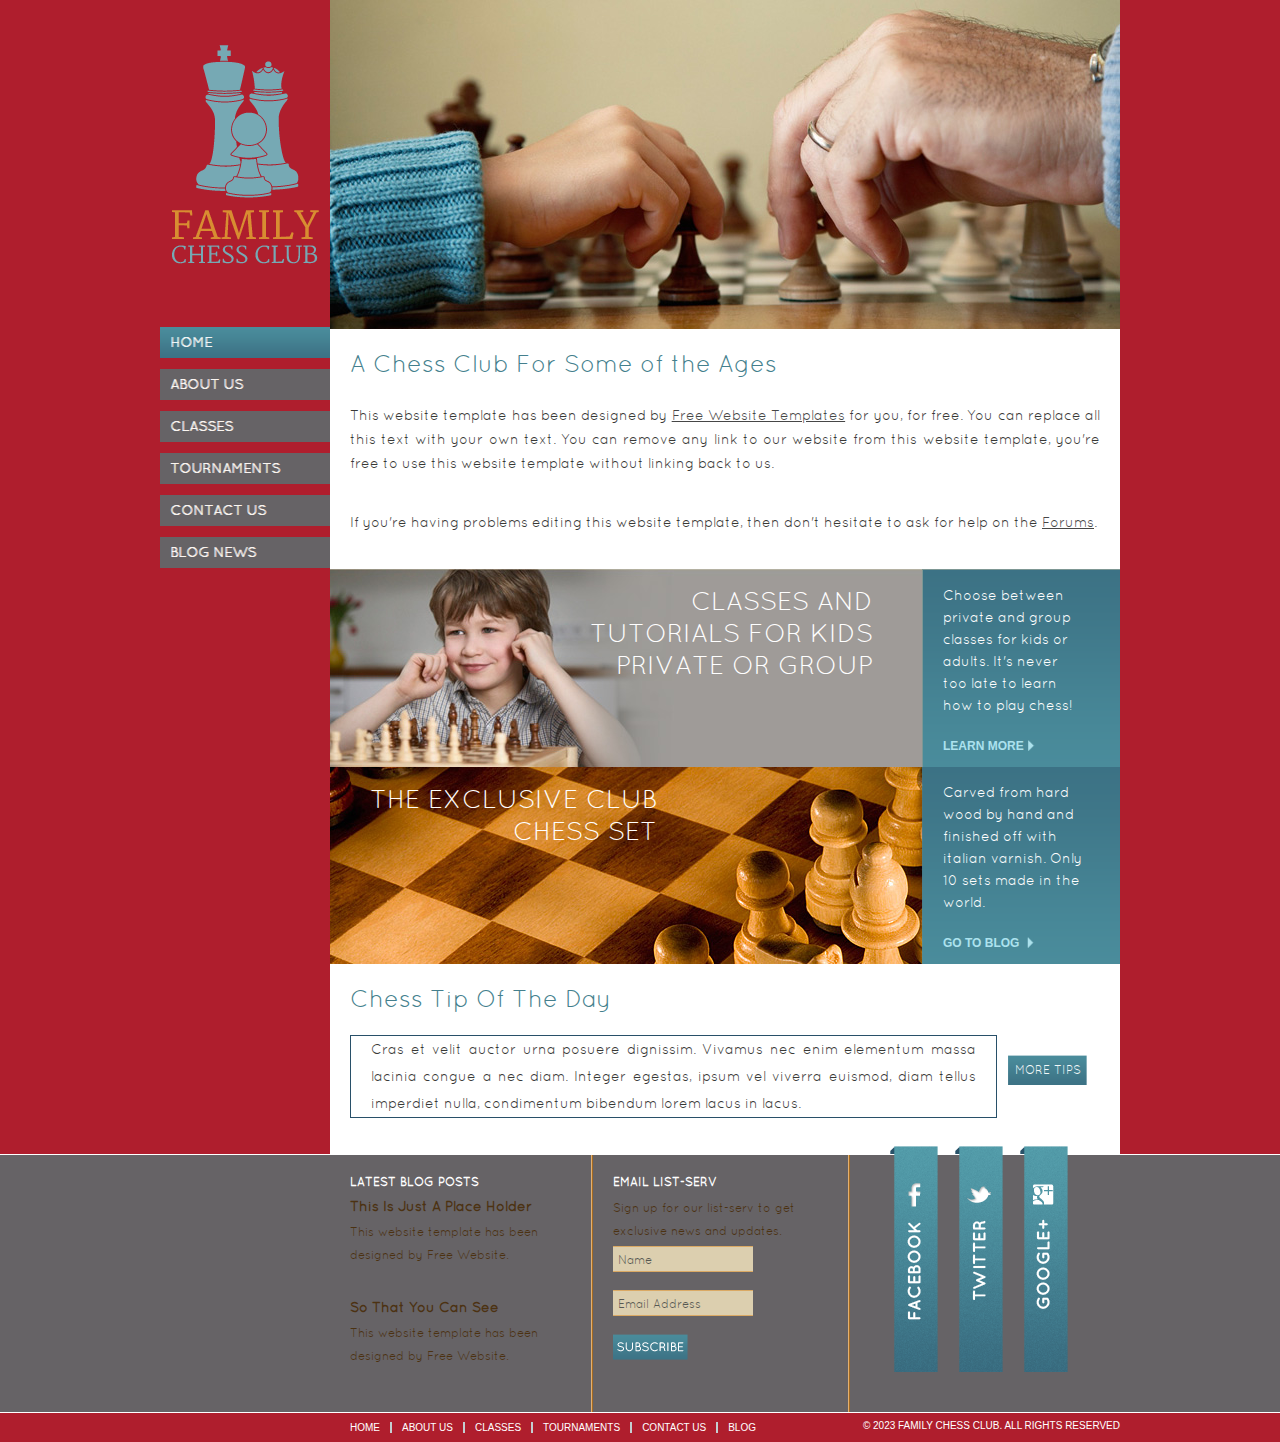
<file: index.html>
<!DOCTYPE html>
<!-- Website template by freewebsitetemplates.com -->
<html>
<head>
	<meta charset="UTF-8">
	<title>Family Chess Club Website Template</title>
	<link rel="stylesheet" href="css/style.css" type="text/css">
	<!--[if IE 7]>
		<link rel="stylesheet" href="css/ie7.css" type="text/css">
	<![endif]-->
	<!--[if IE 9]>
		<link rel="stylesheet" href="css/ie9.css" type="text/css">
	<![endif]-->
</head>
<body>
	<div class="page">
		<div class="background">
			<div class="sidebar">
				<a href="index.html" id="logo"><img src="images/logo.png" alt="logo"></a>
				<ul class="navigation">
					<li class="selected">
						<a href="index.html">Home</a>
					</li>
					<li>
						<a href="about.html">About Us</a>
					</li>
					<li>
						<a href="classes.html">Classes</a>
					</li>
					<li>
						<a href="tournaments.html">Tournaments</a>
					</li>
					<li>
						<a href="contact.html">Contact Us</a>
					</li>
					<li>
						<a href="blog.html">Blog News</a>
					</li>
				</ul>
			</div>
			<div class="body">
				<div>
					<div class="figure">
						<img src="images/chess.jpg" alt="">
					</div>
					<div>
						<h3>A Chess Club For Some of the Ages</h3>
						<p>
							This website template has been designed by <a href="http://www.freewebsitetemplates.com/">Free Website Templates</a> for you, for free. You can replace all this text with your own text. You can remove any link to our website from this website template, you're free to use this website template without linking back to us.
						</p>
						<p>
							If you're having problems editing this website template, then don't hesitate to ask for help on the <a href="http://www.freewebsitetemplates.com/forums/">Forums</a>.
						</p>
						<div class="first">
							<p>
								Classes And <br> Tutorials For Kids <br> Private Or Group
							</p>
							<div>
								<p>
									Choose between private and group classes for kids or adults. It's never too late to learn how to play chess!
								</p>
								<a href="classes.html">Learn More</a>
							</div>
						</div>
						<div>
							<p>
								The Exclusive Club <br> Chess Set
							</p>
							<div>
								<p>
									Carved from hard wood by hand and finished off with italian varnish. Only 10 sets made in the world.
								</p>
								<a href="blog.html">Go to Blog</a>
							</div>
						</div>
						<div class="section">
							<h3>Chess Tip Of The Day</h3>
							<p>
								Cras et velit auctor urna posuere dignissim. Vivamus nec enim elementum massa lacinia congue a nec diam. Integer egestas, ipsum vel viverra euismod, diam tellus imperdiet nulla, condimentum bibendum lorem lacus in lacus.
							</p>
							<a href="classes.html">More Tips</a>
						</div>
					</div>
				</div>
			</div>
		</div>
		<div class="footer">
			<div>
				<div>
					<div>
						<h3>Latest Blog Posts</h3>
						<ul>
							<li>
								<h4>This Is Just A Place Holder</h4>
								<p>This website template has been designed by Free Website.</p>
							</li>
							<li>
								<h4>So That You Can See</h4>
								<p>This website template has been designed by Free Website.</p>
							</li>
						</ul>
					</div>
					<div>
						<h3>Email list-serv</h3>
						<p>
							Sign up for our list-serv to get exclusive news and updates.
						</p>
						<form action="about.html">
							<input type="text" value="Name" onblur="this.value=!this.value?'Name':this.value;" onfocus="this.select()" onclick="this.value='';">
							<br/><br/>
							<input type="text" value="Email Address" onblur="this.value=!this.value?'Email Address':this.value;" onfocus="this.select()" onclick="this.value='';">
							<br/><br/>
							<input type="submit" value="">
						</form>
					</div>
					<div class="connect">
						<div id="facebook">
							<a href="http://freewebsitetemplates.com/go/facebook/">facebook</a>
						</div>
						<div id="twitter">
							<a href="http://freewebsitetemplates.com/go/twitter/">twitter</a>
						</div>
						<div id="googleplus">
							<a href="http://freewebsitetemplates.com/go/googleplus/">google+</a>
						</div>
					</div>
				</div>
				<ul>
					<li>
						<a href="index.html">Home</a>
					</li>
					<li>
						<a href="about.html">About Us</a>
					</li>
					<li>
						<a href="classes.html">Classes</a>
					</li>
					<li>
						<a href="tournaments.html">Tournaments</a>
					</li>
					<li>
						<a href="contact.html">Contact Us</a>
					</li>
					<li>
						<a href="blog.html">Blog</a>
					</li>
				</ul>
				<p>
					&#169; 2023 Family Chess Club. All Rights Reserved
				</p>
			</div>
		</div>
	</div>
</body>
</html>
</file>
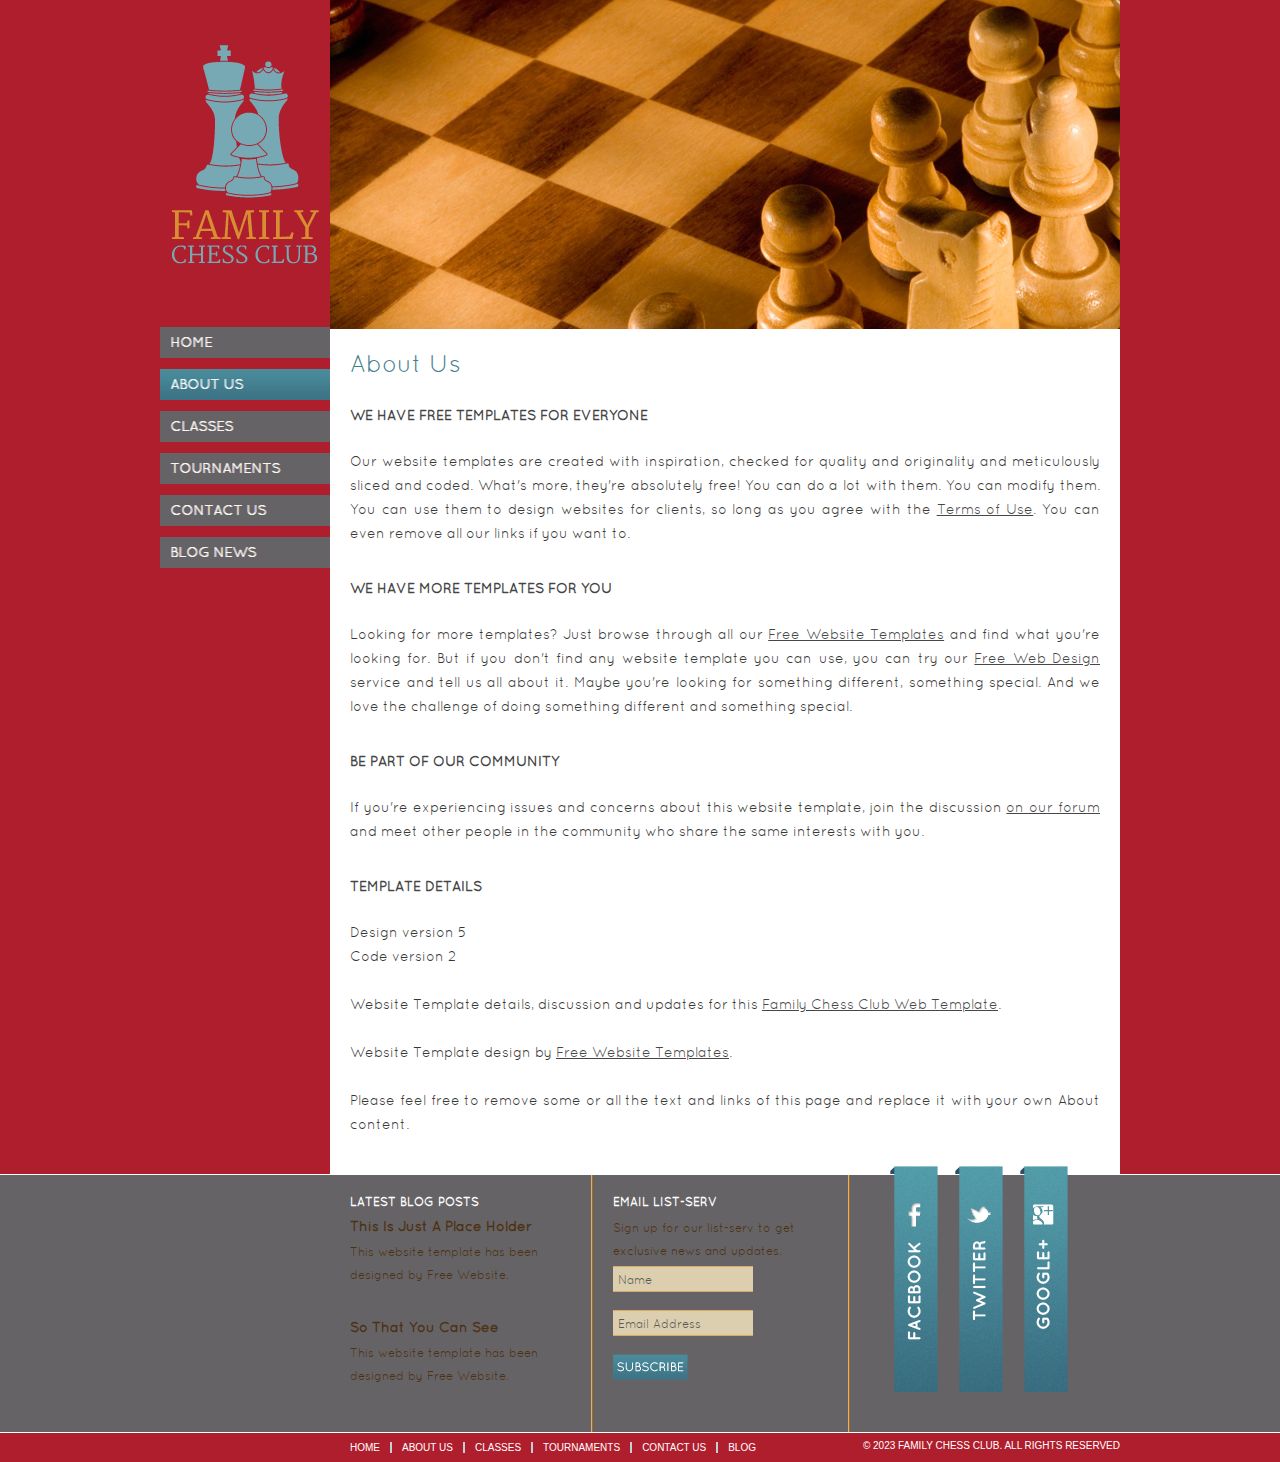
<file: about.html>
<!DOCTYPE html>
<!-- Website template by freewebsitetemplates.com -->
<html>
<head>
	<meta charset="UTF-8">
	<title>About - Family Chess Club Web Template</title>
	<link rel="stylesheet" href="css/style.css" type="text/css">
	<!--[if IE 7]>
		<link rel="stylesheet" href="css/ie7.css" type="text/css">
	<![endif]-->
</head>
<body>
	<div class="page">
		<div class="background">
			<div class="sidebar">
				<a href="index.html" id="logo"><img src="images/logo.png" alt="logo"></a>
				<ul class="navigation">
					<li>
						<a href="index.html">Home</a>
					</li>
					<li class="selected">
						<a href="about.html">About Us</a>
					</li>
					<li>
						<a href="classes.html">Classes</a>
					</li>
					<li>
						<a href="tournaments.html">Tournaments</a>
					</li>
					<li>
						<a href="contact.html">Contact Us</a>
					</li>
					<li>
						<a href="blog.html">Blog News</a>
					</li>
				</ul>
			</div>
			<div class="body">
				<div>
					<div class="figure">
						<img src="images/chessboard2.jpg" alt="">
					</div>
					<div class="about">
						<h3>About Us</h3>
						<h4>We Have Free Templates for Everyone</h4>
						<p>
							Our website templates are created with inspiration, checked for quality and originality and meticulously sliced and coded. What's more, 
							they're absolutely free! You can do a lot with them. You can modify them. You can use them to design websites for clients, so long as you 
							agree with the <a href="http://www.freewebsitetemplates.com/about/terms">Terms of Use</a>. You can even remove all our links if you want to.
						</p>
						<h4>We Have More Templates for You</h4>
						<p>
							Looking for more templates? Just browse through all our <a href="http://www.freewebsitetemplates.com/">Free Website Templates</a> and find what you're looking for. But if you don't find 
							any website template you can use, you can try our <a href="http://www.freewebsitetemplates.com/freewebdesign/">Free Web Design</a> service and tell us all about it. Maybe you're looking for something 
							different, something special. And we love the challenge of doing something different and something special.
						</p>
						<h4>Be Part of Our Community</h4>
						<p>
							If you're experiencing issues and concerns about this website template, join the discussion <a href="http://www.freewebsitetemplates.com/forums/">on our forum</a> and meet other people in the 
							community who share the same interests with you.
						</p>
						<h4>Template details</h4>
						<p>
							Design version 5<br> Code version 2 <br><br> Website Template details, discussion and updates for this <a href="http://www.freewebsitetemplates.com/discuss/familychessclub/">Family Chess Club Web Template</a>.<br><br> Website Template design by <a href="http://www.freewebsitetemplates.com/">Free Website Templates</a>.<br><br> Please feel free to remove some or all the text and links of this page and replace it with your own About content.
						</p>
					</div>
				</div>
			</div>
		</div>
		<div class="footer">
			<div>
				<div>
					<div>
						<h3>Latest Blog Posts</h3>
						<ul>
							<li>
								<h4>This Is Just A Place Holder</h4>
								<p>This website template has been designed by Free Website.</p>
							</li>
							<li>
								<h4>So That You Can See</h4>
								<p>This website template has been designed by Free Website.</p>
							</li>
						</ul>
					</div>
					<div>
						<h3>Email list-serv</h3>
						<p>
							Sign up for our list-serv to get exclusive news and updates.
						</p>
						<form action="about.html">
							<input type="text" value="Name" onblur="this.value=!this.value?'Name':this.value;" onfocus="this.select()" onclick="this.value='';">
							<br/><br/>
							<input type="text" value="Email Address" onblur="this.value=!this.value?'Email Address':this.value;" onfocus="this.select()" onclick="this.value='';">
							<br/><br/>
							<input type="submit" value="">
						</form>
					</div>
					<div class="connect">
						<div id="facebook">
							<a href="http://freewebsitetemplates.com/go/facebook/">facebook</a>
						</div>
						<div id="twitter">
							<a href="http://freewebsitetemplates.com/go/twitter/">twitter</a>
						</div>
						<div id="googleplus">
							<a href="http://freewebsitetemplates.com/go/googleplus/">google+</a>
						</div>
					</div>
				</div>
				<ul>
					<li>
						<a href="index.html">Home</a>
					</li>
					<li>
						<a href="about.html">About Us</a>
					</li>
					<li>
						<a href="classes.html">Classes</a>
					</li>
					<li>
						<a href="tournaments.html">Tournaments</a>
					</li>
					<li>
						<a href="contact.html">Contact Us</a>
					</li>
					<li>
						<a href="blog.html">Blog</a>
					</li>
				</ul>
				<p>
					&#169; 2023 Family Chess Club. All Rights Reserved
				</p>
			</div>
		</div>
	</div>
</body>
</html>
</file>
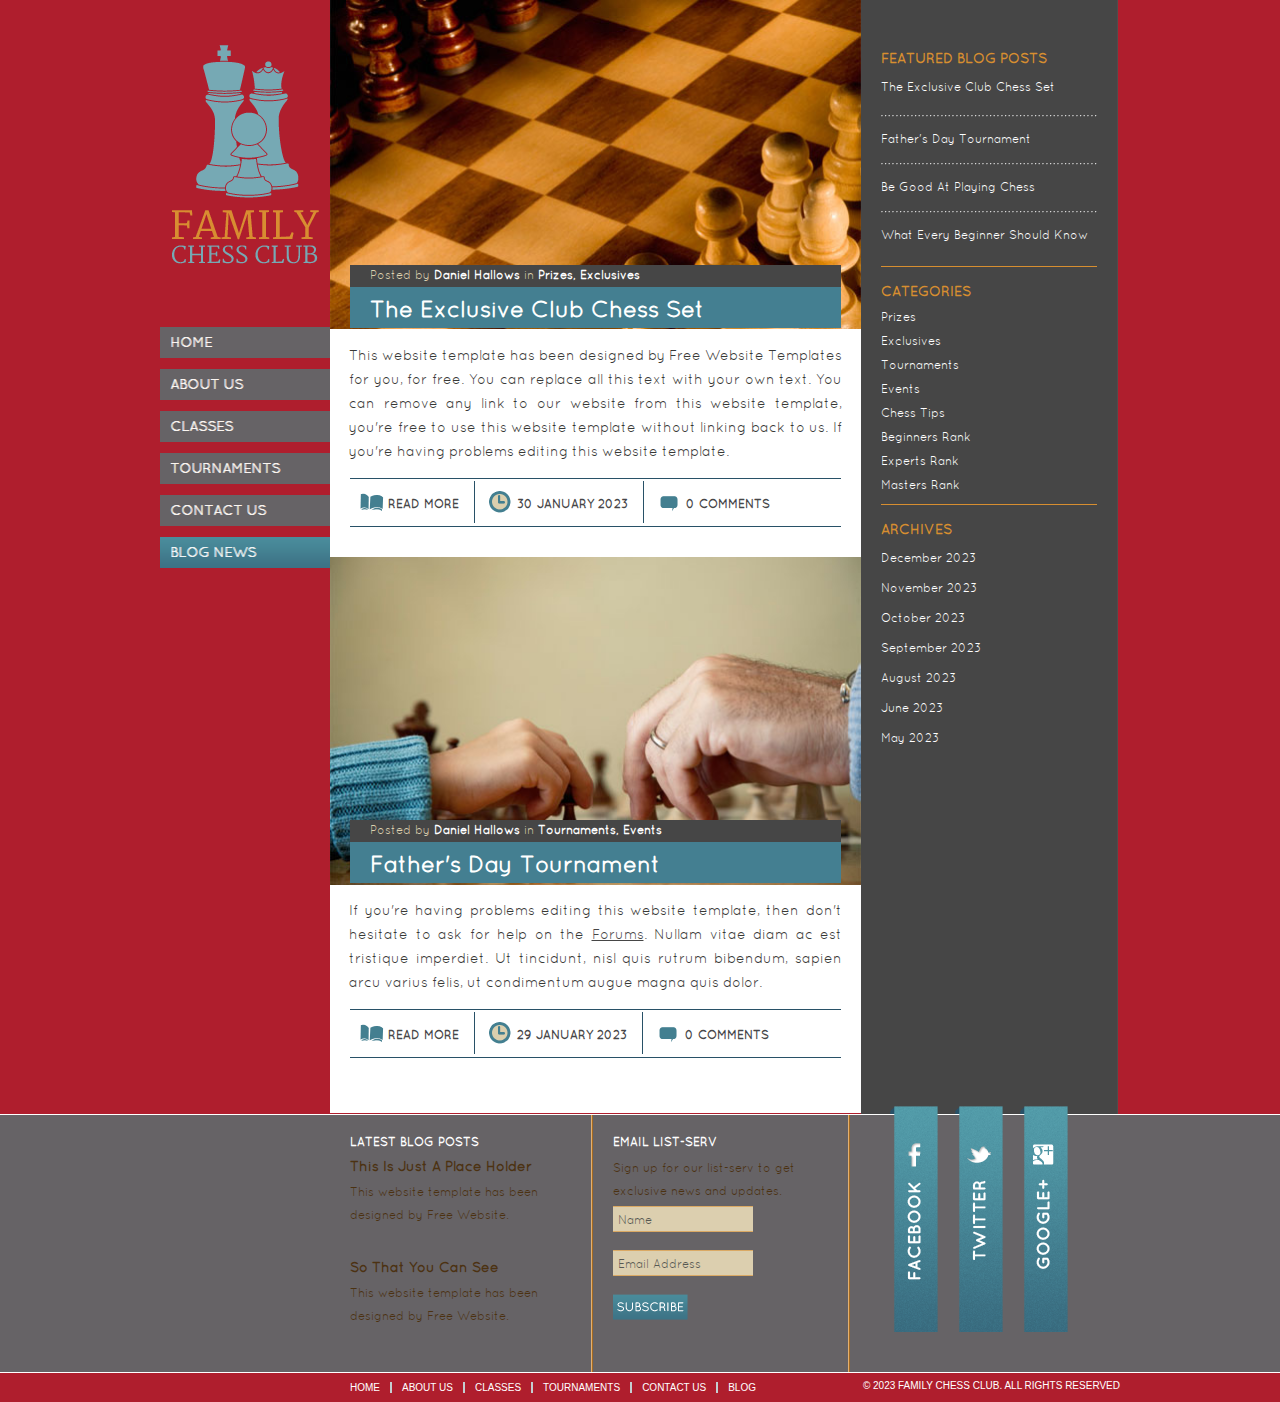
<file: blog.html>
<!DOCTYPE html>
<!-- Website template by freewebsitetemplates.com -->
<html>
<head>
	<meta charset="UTF-8">
	<title>Blog News - Family Chess Club Website Template</title>
	<link rel="stylesheet" href="css/style.css" type="text/css">
	<!--[if IE 7]>
		<link rel="stylesheet" href="css/ie7.css" type="text/css">
	<![endif]-->
	<!--[if IE 8]>
		<link rel="stylesheet" href="css/ie8.css" type="text/css">
	<![endif]-->
	<!--[if IE 9]>
		<link rel="stylesheet" href="css/ie9.css" type="text/css">
	<![endif]-->
</head>
<body>
	<div class="page">
		<div class="background">
			<div class="sidebar">
				<a href="index.html" id="logo"><img src="images/logo.png" alt="logo"></a>
				<ul class="navigation">
					<li>
						<a href="index.html">Home</a>
					</li>
					<li>
						<a href="about.html">About Us</a>
					</li>
					<li>
						<a href="classes.html">Classes</a>
					</li>
					<li>
						<a href="tournaments.html">Tournaments</a>
					</li>
					<li>
						<a href="contact.html">Contact Us</a>
					</li>
					<li class="selected">
						<a href="blog.html">Blog News</a>
					</li>
				</ul>
			</div>
			<div class="body">
				<div class="blog">
					<div>
						<div>
							<img src="images/chessboard4.jpg" alt="">
							<p>
								Posted by <a href="#">Daniel Hallows</a> in <span>Prizes, Exclusives</span>
							</p>
							<a href="">
							<h2>The Exclusive Club Chess Set</h2>
							</a>
						</div>
						<p>
							This website template has been designed by Free Website Templates for you, for free. You can replace all this text with your own text. You can remove any link to our website from this website template, you're free to use this website template without linking back to us. If you're having problems editing this website template.
						</p>
						<div>
							<a href="#" id="more">Read More</a> <a href="#" id="date">30 January 2023</a> <a href="#" id="comments">0 Comments</a>
						</div>
					</div>
					<div>
						<div>
							<img src="images/chess2.jpg" alt="">
							<p>
								Posted by <a href="#">Daniel Hallows</a> in <span>Tournaments, Events</span>
							</p>
							<a href="">
							<h2>Father's Day Tournament</h2>
							</a>
						</div>
						<p>
							If you're having problems editing this website template, then don't hesitate to ask for help on the <a href="http://www.freewebsitetemplates.com/forums/">Forums</a>. Nullam vitae diam ac est tristique imperdiet. Ut tincidunt, nisl quis rutrum bibendum, sapien arcu varius felis, ut condimentum augue magna quis dolor.
						</p>
						<div>
							<a href="#" id="more1">Read More</a> <a href="#" id="date1">29 January 2023</a> <a href="#" id="comments1">0 Comments</a>
						</div>
					</div>
				</div>
				<div class="sidebar">
					<div>
						<h4>Featured Blog Posts</h4>
						<ul>
							<li>
								<a href="">
								<p>
									The Exclusive Club Chess Set
								</p>
								</a>
							</li>
							<li>
								<a href="">
								<p>
									Father's Day Tournament
								</p>
								</a>
							</li>
							<li>
								<a href="">
								<p>
									Be Good At Playing Chess
								</p>
								</a>
							</li>
							<li>
								<a href="">
								<p>
									What Every Beginner Should Know
								</p>
								</a>
							</li>
						</ul>
					</div>
					<div>
						<h4>Categories</h4>
						<ul>
							<li>
								<a href="">
								<p>
									Prizes
								</p>
								</a>
							</li>
							<li>
								<a href="">
								<p>
									Exclusives
								</p>
								</a>
							</li>
							<li>
								<a href="">
								<p>
									Tournaments
								</p>
								</a>
							</li>
							<li>
								<a href="">
								<p>
									Events
								</p>
								</a>
							</li>
							<li>
								<a href="">
								<p>
									Chess Tips
								</p>
								</a>
							</li>
							<li>
								<a href="">
								<p>
									Beginners Rank
								</p>
								</a>
							</li>
							<li>
								<a href="">
								<p>
									Experts Rank
								</p>
								</a>
							</li>
							<li>
								<a href="">
								<p>
									Masters Rank
								</p>
								</a>
							</li>
						</ul>
					</div>
					<div>
						<h4>Archives</h4>
						<ul>
							<li>
								<a href="">December 2023</a>
							</li>
							<li>
								<a href="">November 2023</a>
							</li>
							<li>
								<a href="">October 2023</a>
							</li>
							<li>
								<a href="">September 2023</a>
							</li>
							<li>
								<a href="">August 2023</a>
							</li>
							<li>
								<a href="">June 2023</a>
							</li>
							<li>
								<a href="">May 2023</a>
							</li>
						</ul>
					</div>
				</div>
			</div>
		</div>
		<div class="footer">
			<div>
				<div>
					<div>
						<h3>Latest Blog Posts</h3>
						<ul>
							<li>
								<h4>This Is Just A Place Holder</h4>
								<p>This website template has been designed by Free Website.</p>
							</li>
							<li>
								<h4>So That You Can See</h4>
								<p>This website template has been designed by Free Website.</p>
							</li>
						</ul>
					</div>
					<div>
						<h3>Email list-serv</h3>
						<p>
							Sign up for our list-serv to get exclusive news and updates.
						</p>
						<form action="about.html">
							<input type="text" value="Name" onblur="this.value=!this.value?'Name':this.value;" onfocus="this.select()" onclick="this.value='';">
							<br/><br/>
							<input type="text" value="Email Address" onblur="this.value=!this.value?'Email Address':this.value;" onfocus="this.select()" onclick="this.value='';">
							<br/><br/>
							<input type="submit" value="">
						</form>
					</div>
					<div class="connect">
						<div id="facebook">
							<a href="http://freewebsitetemplates.com/go/facebook/">facebook</a>
						</div>
						<div id="twitter">
							<a href="http://freewebsitetemplates.com/go/twitter/">twitter</a>
						</div>
						<div id="googleplus">
							<a href="http://freewebsitetemplates.com/go/googleplus/">google+</a>
						</div>
					</div>
				</div>
				<ul>
					<li>
						<a href="index.html">Home</a>
					</li>
					<li>
						<a href="about.html">About Us</a>
					</li>
					<li>
						<a href="classes.html">Classes</a>
					</li>
					<li>
						<a href="tournaments.html">Tournaments</a>
					</li>
					<li>
						<a href="contact.html">Contact Us</a>
					</li>
					<li>
						<a href="blog.html">Blog</a>
					</li>
				</ul>
				<p>
					&#169; 2023 Family Chess Club. All Rights Reserved
				</p>
			</div>
		</div>
	</div>
</body>
</html>
</file>
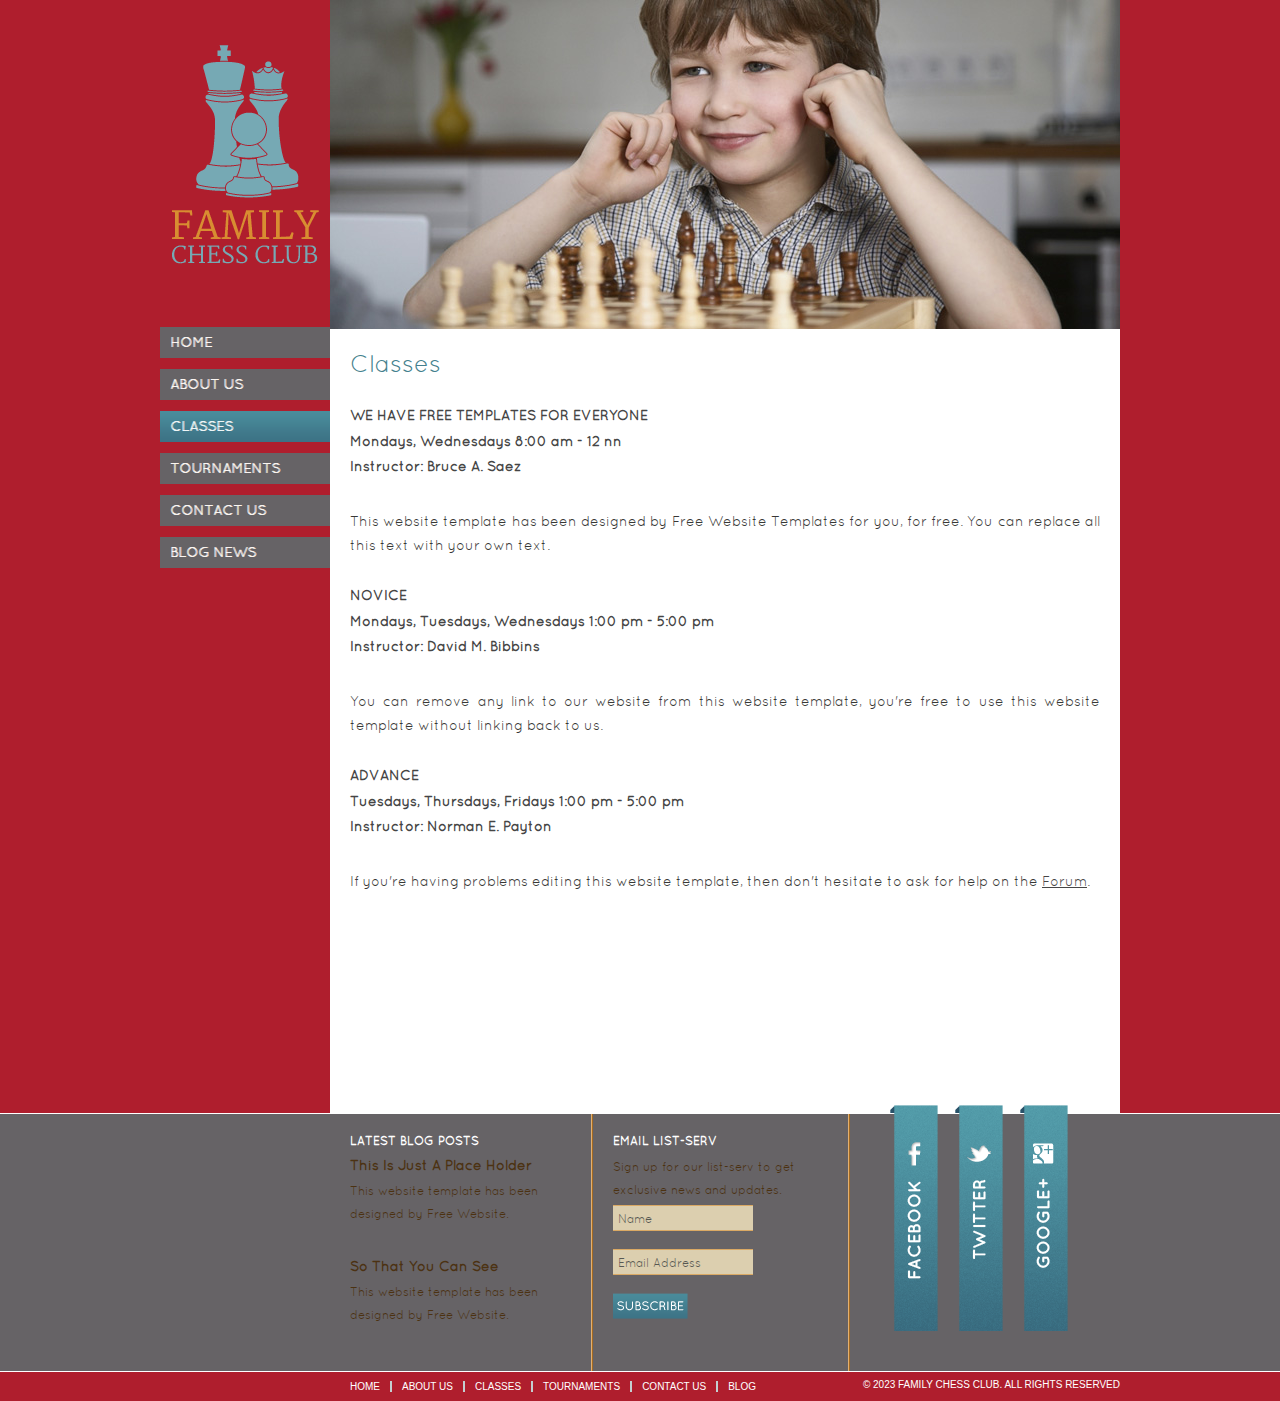
<file: classes.html>
<!DOCTYPE html>
<!-- Website template by freewebsitetemplates.com -->
<html>
<head>
	<meta charset="UTF-8">
	<title>Classes - Family Chess Club Website Template</title>
	<link rel="stylesheet" href="css/style.css" type="text/css">
	<!--[if IE 7]>
		<link rel="stylesheet" href="css/ie7.css" type="text/css">
	<![endif]-->
</head>
<body>
	<div class="page">
		<div class="background">
			<div class="sidebar">
				<a href="index.html" id="logo"><img src="images/logo.png" alt="logo"></a>
				<ul class="navigation">
					<li>
						<a href="index.html">Home</a>
					</li>
					<li>
						<a href="about.html">About Us</a>
					</li>
					<li class="selected">
						<a href="classes.html">Classes</a>
					</li>
					<li>
						<a href="tournaments.html">Tournaments</a>
					</li>
					<li>
						<a href="contact.html">Contact Us</a>
					</li>
					<li>
						<a href="blog.html">Blog News</a>
					</li>
				</ul>
			</div>
			<div class="body">
				<div>
					<div class="figure">
						<img src="images/chess-kid2.jpg" alt="">
					</div>
					<div class="classes">
						<h3>Classes</h3>
						<h4>We Have Free Templates for Everyone</h4>
						<span>Mondays, Wednesdays 8:00 am - 12 nn <br> Instructor: Bruce A. Saez</span>
						<p>
							This website template has been designed by Free Website Templates for you, for free. You can replace all this text with your own text.
						</p>
						<h4>Novice</h4>
						<span>Mondays, Tuesdays, Wednesdays 1:00 pm - 5:00 pm <br> Instructor: David M. Bibbins</span>
						<p>
							You can remove any link to our website from this website template, you're free to use this website template without linking back to us.
						</p>
						<h4>Advance</h4>
						<span>Tuesdays, Thursdays, Fridays 1:00 pm - 5:00 pm <br> Instructor: Norman E. Payton</span>
						<p>
							If you're having problems editing this website template, then don't hesitate to ask for help on the <a href="http://www.freewebsitetemplates.com/forums/">Forum</a>.
						</p>
					</div>
				</div>
			</div>
		</div>
		<div class="footer">
			<div>
				<div>
					<div>
						<h3>Latest Blog Posts</h3>
						<ul>
							<li>
								<h4>This Is Just A Place Holder</h4>
								<p>This website template has been designed by Free Website.</p>
							</li>
							<li>
								<h4>So That You Can See</h4>
								<p>This website template has been designed by Free Website.</p>
							</li>
						</ul>
					</div>
					<div>
						<h3>Email list-serv</h3>
						<p>
							Sign up for our list-serv to get exclusive news and updates.
						</p>
						<form action="about.html">
							<input type="text" value="Name" onblur="this.value=!this.value?'Name':this.value;" onfocus="this.select()" onclick="this.value='';">
							<br/><br/>
							<input type="text" value="Email Address" onblur="this.value=!this.value?'Email Address':this.value;" onfocus="this.select()" onclick="this.value='';">
							<br/><br/>
							<input type="submit" value="">
						</form>
					</div>
					<div class="connect">
						<div id="facebook">
							<a href="http://freewebsitetemplates.com/go/facebook/">facebook</a>
						</div>
						<div id="twitter">
							<a href="http://freewebsitetemplates.com/go/twitter/">twitter</a>
						</div>
						<div id="googleplus">
							<a href="http://freewebsitetemplates.com/go/googleplus/">google+</a>
						</div>
					</div>
				</div>
				<ul>
					<li>
						<a href="index.html">Home</a>
					</li>
					<li>
						<a href="about.html">About Us</a>
					</li>
					<li>
						<a href="classes.html">Classes</a>
					</li>
					<li>
						<a href="tournaments.html">Tournaments</a>
					</li>
					<li>
						<a href="contact.html">Contact Us</a>
					</li>
					<li>
						<a href="blog.html">Blog</a>
					</li>
				</ul>
				<p>
					&#169; 2023 Family Chess Club. All Rights Reserved
				</p>
			</div>
		</div>
	</div>
</body>
</html>
</file>
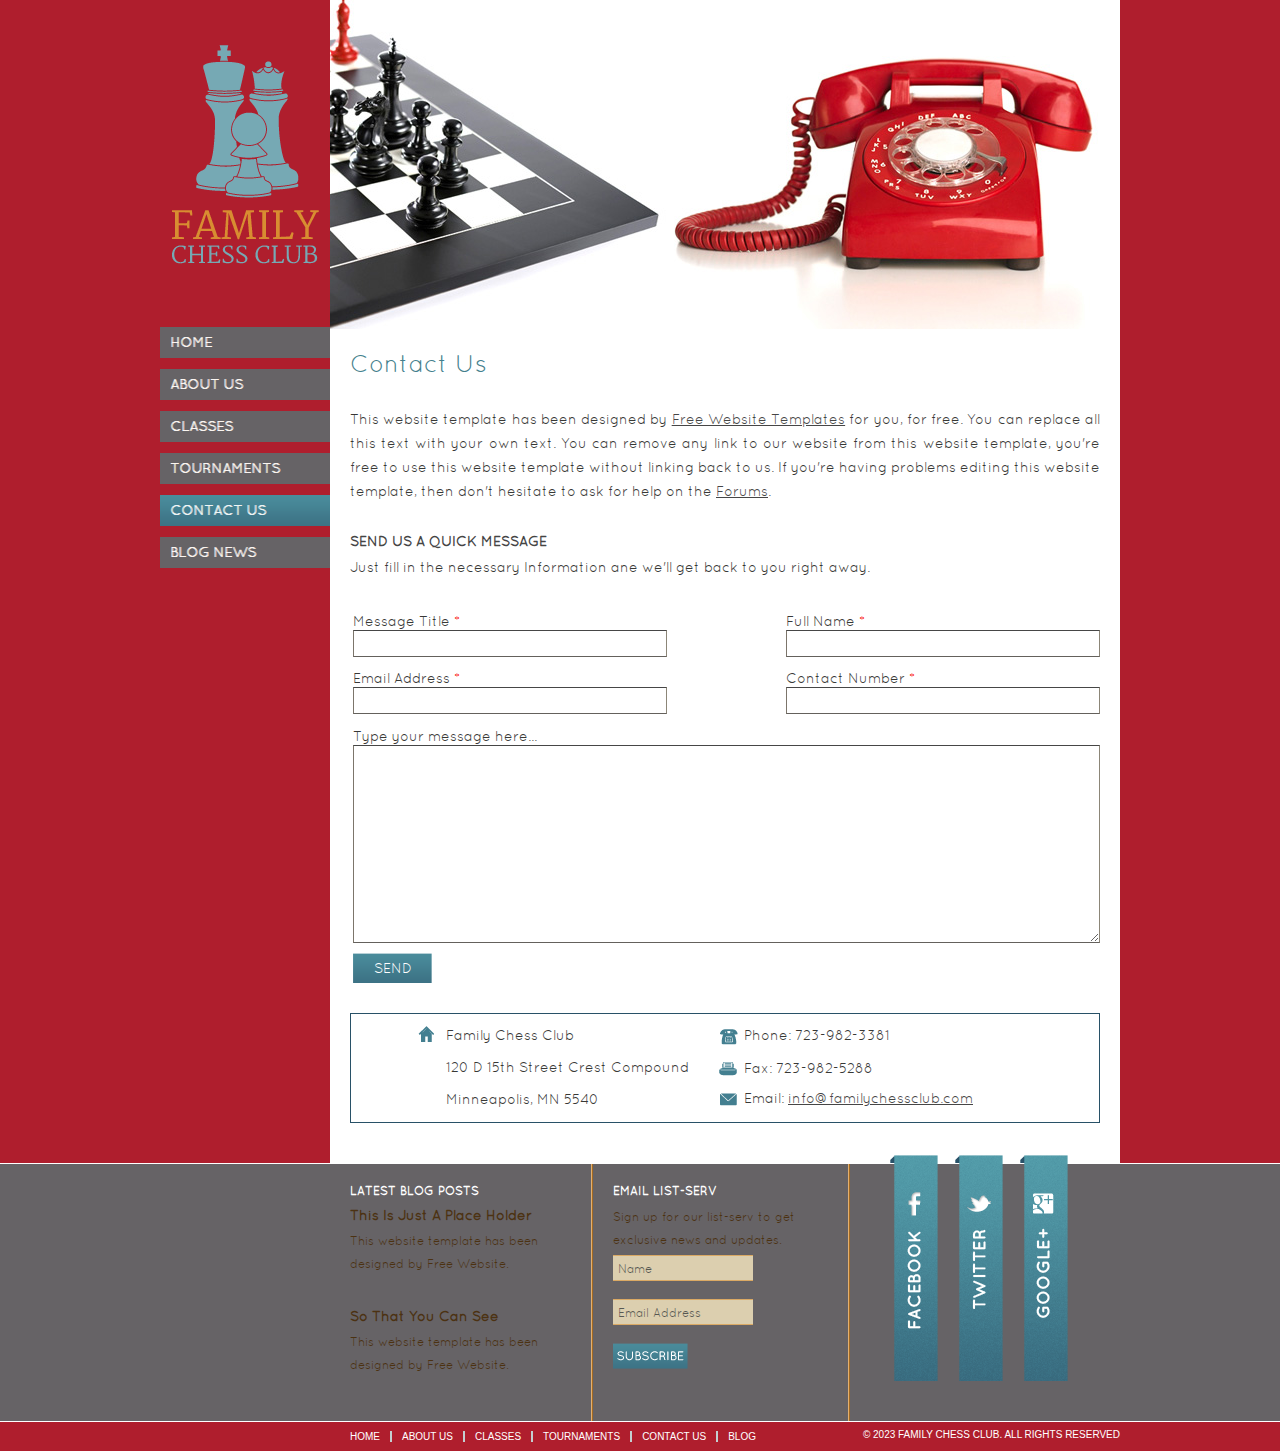
<file: contact.html>
<!DOCTYPE html>
<!-- Website template by freewebsitetemplates.com -->
<html>
<head>
	<meta charset="UTF-8">
	<title>Contact - Family Chess Club Website Template</title>
	<link rel="stylesheet" href="css/style.css" type="text/css">
	<!--[if IE 7]>
		<link rel="stylesheet" href="css/ie7.css" type="text/css">
	<![endif]-->
</head>
<body>
	<div class="page">
		<div class="background">
			<div class="sidebar">
				<a href="index.html" id="logo"><img src="images/logo.png" alt="logo"></a>
				<ul class="navigation">
					<li>
						<a href="index.html">Home</a>
					</li>
					<li>
						<a href="about.html">About Us</a>
					</li>
					<li>
						<a href="classes.html">Classes</a>
					</li>
					<li>
						<a href="tournaments.html">Tournaments</a>
					</li>
					<li class="selected">
						<a href="contact.html">Contact Us</a>
					</li>
					<li>
						<a href="blog.html">Blog News</a>
					</li>
				</ul>
			</div>
			<div class="body">
				<div>
					<div class="figure">
						<img src="images/chessboard-and-phone.jpg" alt="">
					</div>
					<div class="contact">
						<h3>Contact Us</h3>
						<p>
							This website template has been designed by <a href="http://www.freewebsitetemplates.com/">Free Website Templates</a> for you, for free. You can replace all this text with your own text. You can remove any link to our website from this website template, you're free to use this website template without linking back to us. If you're having problems editing this website template, then don't hesitate to ask for help on the <a href="http://www.freewebsitetemplates.com/forums/">Forums</a>.
						</p>
						<h4>Send us a quick message</h4>
						<p>
							Just fill in the  necessary Information ane we'll get back to you right away.
						</p>
						<form action="index.html">
							<table>
								<tr>
									<td><label for="title">Message Title <span>*</span></label>
										<input type="text" id="title"></td>
									<td><label for="name">Full Name <span>*</span></label>
										<input type="text" id="name"></td>
								</tr>
								<tr>
									<td><label for="email">Email Address <span>*</span></label>
										<input type="text" id="email"></td>
									<td><label for="number">Contact Number <span>*</span></label>
										<input type="text" id="number"></td>
								</tr>
							</table>
							<label for="message" class="message">Type your message here...</label>
							<textarea cols="30" rows="10" id="message"></textarea>
							<input type="submit" value="Send" id="submit">
						</form>
						<div>
							<p>
								Family Chess Club <br> 120 D 15th Street Crest Compound <br> Minneapolis, MN 5540
							</p>
							<span id="phone">Phone: 723-982-3381</span> <span id="fax">Fax: 723-982-5288</span> <span id="email2">Email: <a href="">info@familychessclub.com</a></span>
						</div>
					</div>
				</div>
			</div>
		</div>
		<div class="footer">
			<div>
				<div>
					<div>
						<h3>Latest Blog Posts</h3>
						<ul>
							<li>
								<h4>This Is Just A Place Holder</h4>
								<p>This website template has been designed by Free Website.</p>
							</li>
							<li>
								<h4>So That You Can See</h4>
								<p>This website template has been designed by Free Website.</p>
							</li>
						</ul>
					</div>
					<div>
						<h3>Email list-serv</h3>
						<p>
							Sign up for our list-serv to get exclusive news and updates.
						</p>
						<form action="about.html">
							<input type="text" value="Name" onblur="this.value=!this.value?'Name':this.value;" onfocus="this.select()" onclick="this.value='';">
							<br/><br/>
							<input type="text" value="Email Address" onblur="this.value=!this.value?'Email Address':this.value;" onfocus="this.select()" onclick="this.value='';">
							<br/><br/>
							<input type="submit" value="">
						</form>
					</div>
					<div class="connect">
						<div id="facebook">
							<a href="https://www.facebook.com/CornellChess/?fref=ts">facebook</a>
						</div>
						<div id="twitter">
							<a href="http://freewebsitetemplates.com/go/twitter/">twitter</a>
						</div>
						<div id="googleplus">
							<a href="http://freewebsitetemplates.com/go/googleplus/">google+</a>
						</div>
					</div>
				</div>
				<ul>
					<li>
						<a href="index.html">Home</a>
					</li>
					<li>
						<a href="about.html">About Us</a>
					</li>
					<li>
						<a href="classes.html">Classes</a>
					</li>
					<li>
						<a href="tournaments.html">Tournaments</a>
					</li>
					<li>
						<a href="contact.html">Contact Us</a>
					</li>
					<li>
						<a href="blog.html">Blog</a>
					</li>
				</ul>
				<p>
					&#169; 2023 Family Chess Club. All Rights Reserved
				</p>
			</div>
		</div>
	</div>
</body>
</html>
</file>
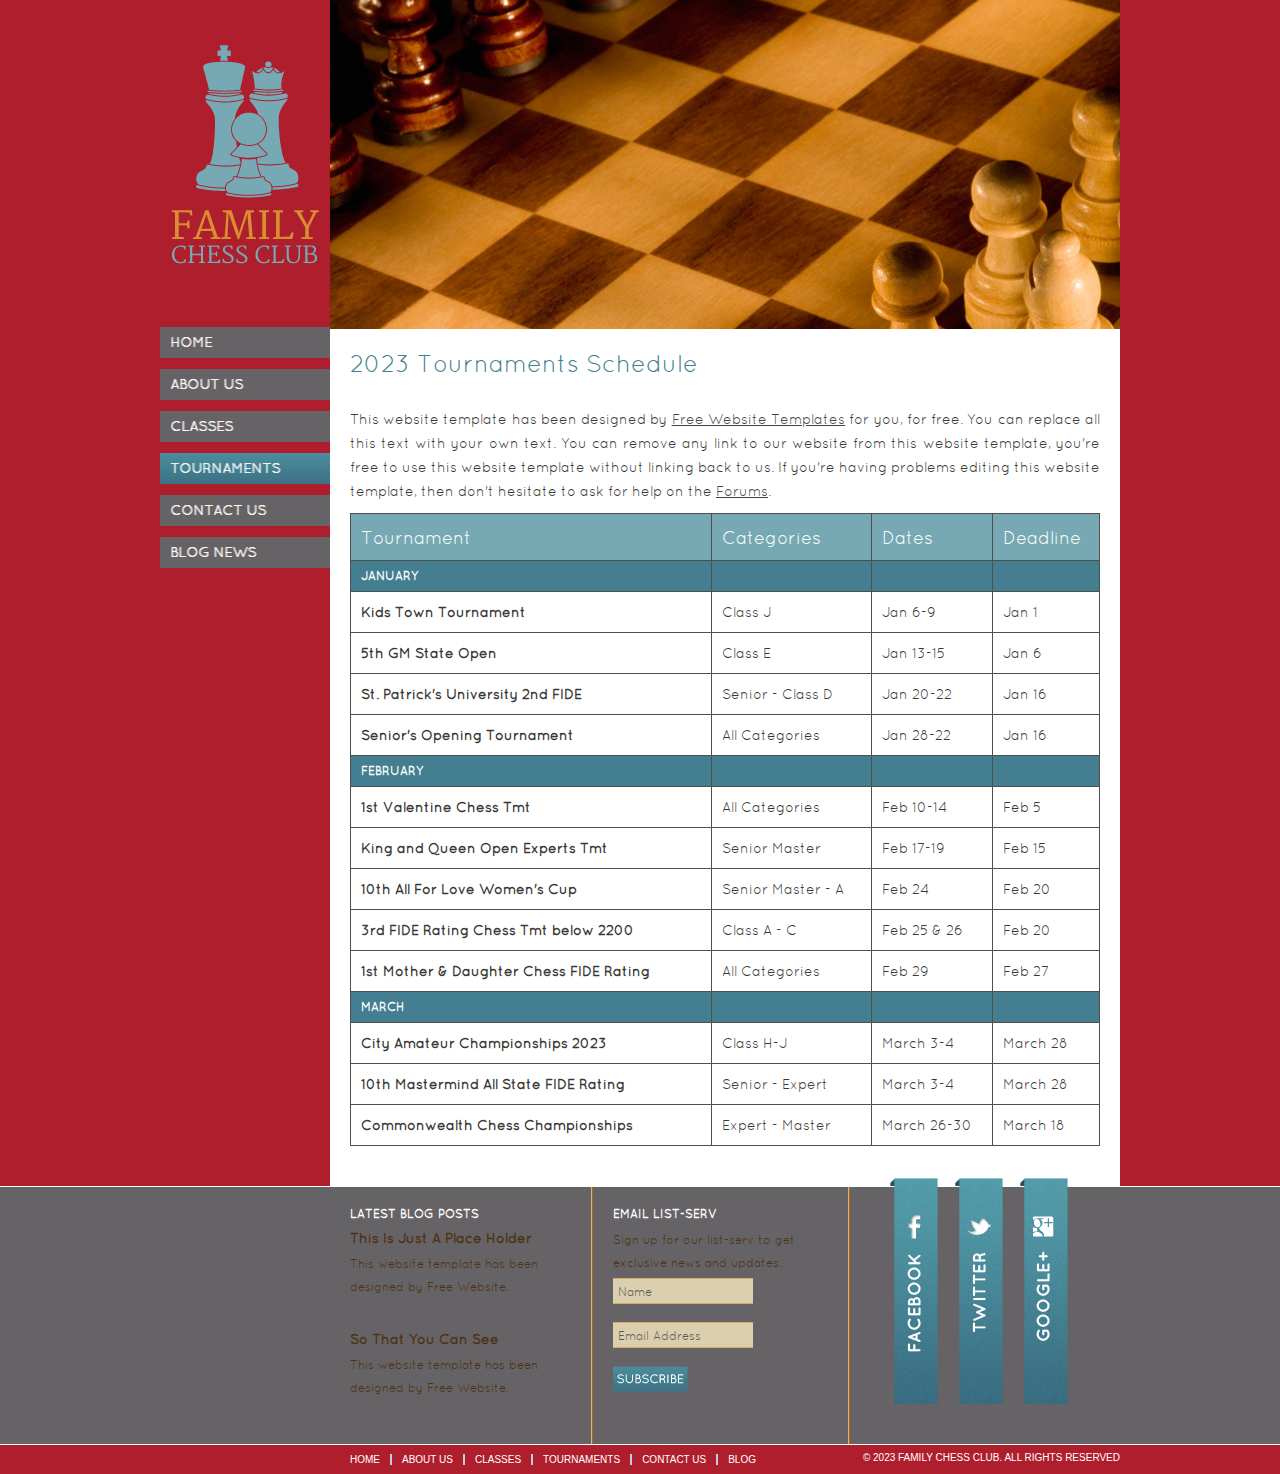
<file: tournaments.html>
<!DOCTYPE html>
<!-- Website template by freewebsitetemplates.com -->
<html>
<head>
	<meta charset="UTF-8">
	<title>Tournaments - Family Chess Club Website Template</title>
	<link rel="stylesheet" href="css/style.css" type="text/css">
	<!--[if IE 7]>
		<link rel="stylesheet" href="css/ie7.css" type="text/css">
	<![endif]-->
</head>
<body>
	<div class="page">
		<div class="background">
			<div class="sidebar">
				<a href="index.html" id="logo"><img src="images/logo.png" alt="logo"></a>
				<ul class="navigation">
					<li>
						<a href="index.html">Home</a>
					</li>
					<li>
						<a href="about.html">About Us</a>
					</li>
					<li>
						<a href="classes.html">Classes</a>
					</li>
					<li class="selected">
						<a href="tournaments.html">Tournaments</a>
					</li>
					<li>
						<a href="contact.html">Contact Us</a>
					</li>
					<li>
						<a href="blog.html">Blog News</a>
					</li>
				</ul>
			</div>
			<div class="body">
				<div>
					<div class="figure">
						<img src="images/chessboard3.jpg" alt="">
					</div>
					<div class="tournaments">
						<h3>2023 Tournaments Schedule</h3>
						<p>
							This website template has been designed by <a href="http://www.freewebsitetemplates.com/">Free Website Templates</a> for you, for free. You can replace all this text with your own text. You can remove any link to our website from this website template, you're free to use this website template without linking back to us. If you're having problems editing this website template, then don't hesitate to ask for help on the <a href="http://www.freewebsitetemplates.com/forums/">Forums</a>.
						</p>
						<table>
							<tr class="title">
								<td><h3>Tournament</h3></td>
								<td><h3>Categories</h3></td>
								<td><h3>Dates</h3></td>
								<td><h3>Deadline</h3></td>
							</tr>
							<tr class="month">
								<td><span>January</span></td>
								<td></td>
								<td></td>
								<td></td>
							</tr>
							<tr>
								<td><p>
										<b>Kids Town Tournament</b>
									</p></td>
								<td><p>
										Class J
									</p></td>
								<td><p>
										Jan 6-9
									</p></td>
								<td><p>
										Jan 1
									</p></td>
							</tr>
							<tr>
								<td><p>
										<b>5th GM State Open</b>
									</p></td>
								<td><p>
										Class E
									</p></td>
								<td><p>
										Jan 13-15
									</p></td>
								<td><p>
										Jan 6
									</p></td>
							</tr>
							<tr>
								<td><p>
										<b>St. Patrick's University 2nd FIDE</b>
									</p></td>
								<td><p>
										Senior - Class D
									</p></td>
								<td><p>
										Jan 20-22
									</p></td>
								<td><p>
										Jan 16
									</p></td>
							</tr>
							<tr>
								<td><p>
										<b>Senior's Opening Tournament</b>
									</p></td>
								<td><p>
										All Categories
									</p></td>
								<td><p>
										Jan 28-22
									</p></td>
								<td><p>
										Jan 16
									</p></td>
							</tr>
							<tr class="month">
								<td><span>February</span></td>
								<td></td>
								<td></td>
								<td></td>
							</tr>
							<tr>
								<td><p>
										<b>1st Valentine Chess Tmt</b>
									</p></td>
								<td><p>
										All Categories
									</p></td>
								<td><p>
										Feb 10-14
									</p></td>
								<td><p>
										Feb 5
									</p></td>
							</tr>
							<tr>
								<td><p>
										<b>King and Queen Open Experts Tmt</b>
									</p></td>
								<td><p>
										Senior Master
									</p></td>
								<td><p>
										Feb 17-19
									</p></td>
								<td><p>
										Feb 15
									</p></td>
							</tr>
							<tr>
								<td><p>
										<b>10th All For Love Women's Cup</b>
									</p></td>
								<td><p>
										Senior Master - A
									</p></td>
								<td><p>
										Feb 24
									</p></td>
								<td><p>
										Feb 20
									</p></td>
							</tr>
							<tr>
								<td><p>
										<b>3rd FIDE Rating Chess Tmt below 2200</b>
									</p></td>
								<td><p>
										Class A - C
									</p></td>
								<td><p>
										Feb 25 &amp; 26
									</p></td>
								<td><p>
										Feb 20
									</p></td>
							</tr>
							<tr>
								<td><p>
										<b>1st Mother &amp; Daughter Chess FIDE Rating</b>
									</p></td>
								<td><p>
										All Categories
									</p></td>
								<td><p>
										Feb 29
									</p></td>
								<td><p>
										Feb 27
									</p></td>
							</tr>
							<tr class="month">
								<td><span>March</span></td>
								<td></td>
								<td></td>
								<td></td>
							</tr>
							<tr>
								<td><p>
										<b>City Amateur Championships 2023</b>
									</p></td>
								<td><p>
										Class H-J
									</p></td>
								<td><p>
										March 3-4
									</p></td>
								<td><p>
										March 28
									</p></td>
							</tr>
							<tr>
								<td><p>
										<b>10th Mastermind All State FIDE Rating</b>
									</p></td>
								<td><p>
										Senior - Expert
									</p></td>
								<td><p>
										March 3-4
									</p></td>
								<td><p>
										March 28
									</p></td>
							</tr>
							<tr>
								<td><p>
										<b>Commonwealth Chess Championships</b>
									</p></td>
								<td><p>
										Expert - Master
									</p></td>
								<td><p>
										March 26-30
									</p></td>
								<td><p>
										March 18
									</p></td>
							</tr>
						</table>
					</div>
				</div>
			</div>
		</div>
		<div class="footer">
			<div>
				<div>
					<div>
						<h3>Latest Blog Posts</h3>
						<ul>
							<li>
								<h4>This Is Just A Place Holder</h4>
								<p>This website template has been designed by Free Website.</p>
							</li>
							<li>
								<h4>So That You Can See</h4>
								<p>This website template has been designed by Free Website.</p>
							</li>
						</ul>
					</div>
					<div>
						<h3>Email list-serv</h3>
						<p>
							Sign up for our list-serv to get exclusive news and updates.
						</p>
						<form action="about.html">
							<input type="text" value="Name" onblur="this.value=!this.value?'Name':this.value;" onfocus="this.select()" onclick="this.value='';">
							<br/><br/>
							<input type="text" value="Email Address" onblur="this.value=!this.value?'Email Address':this.value;" onfocus="this.select()" onclick="this.value='';">
							<br/><br/>
							<input type="submit" value="">
						</form>
					</div>
					<div class="connect">
						<div id="facebook">
							<a href="http://freewebsitetemplates.com/go/facebook/">facebook</a>
						</div>
						<div id="twitter">
							<a href="http://freewebsitetemplates.com/go/twitter/">twitter</a>
						</div>
						<div id="googleplus">
							<a href="http://freewebsitetemplates.com/go/googleplus/">google+</a>
						</div>
					</div>
				</div>
				<ul>
					<li>
						<a href="index.html">Home</a>
					</li>
					<li>
						<a href="about.html">About Us</a>
					</li>
					<li>
						<a href="classes.html">Classes</a>
					</li>
					<li>
						<a href="tournaments.html">Tournaments</a>
					</li>
					<li>
						<a href="contact.html">Contact Us</a>
					</li>
					<li>
						<a href="blog.html">Blog</a>
					</li>
				</ul>
				<p>
					&#169; 2023 Family Chess Club. All Rights Reserved
				</p>
			</div>
		</div>
	</div>
</body>
</html>
</file>
<file: css/style.css>
/* Website template by freewebsitetemplates.com */
/*------------------------- Layout styles ------------------------*/ 
body {
	background-color: #AF1E2D;
	margin:0;
}
.page {
	margin:0 auto;
	overflow:hidden;
	width:auto;
}
p a {
	color:#464646!important;
}
p a:hover {
	color:#1a1918!important;
}
.background {
	width:960px;
	overflow:hidden;
	margin:0 auto;
}
/*------------------------- Font ------------------------*/
@font-face {
	font-family: 'QuicksandRegular';
	src: url('../fonts/quicksand-regular-webfont.eot');
	src: url('../fonts/quicksand-regular-webfont.eot?#iefix') format('embedded-opentype'),  url('../fonts/quicksand-regular-webfont.woff') format('woff'),  url('../fonts/quicksand-regular-webfont.ttf') format('truetype'),  url('../fonts/quicksand-regular-webfont.svg#QuicksandRegular') format('svg');
	font-weight: normal;
	font-style: normal;
}
/*------------------------- Sidebar ------------------------*/
.sidebar {
	float:left;
	width:170px;
}
.sidebar a#logo {
	display:block;
	margin:45px auto 59px;
	width:147px;
	outline:none;
}
.sidebar a#logo img {
	border:0;
}
.sidebar ul.navigation {
	list-style:none;
	margin:0;
	padding:0;
}
.sidebar ul.navigation li.selected a {
	background:url(../images/bg-menu-selected.png) repeat-x;
	color:#eef6f8;
	outline:none;
	outline:none;
}
.sidebar ul.navigation li.selected a:hover {
	color:#eef6f8;
}
.sidebar ul.navigation li {
	margin:0 0 11px;
	padding:0;
	text-align:left;
}
.sidebar ul.navigation li a {
	background-color:#666366;
	color:#fbf6f2;
	display:block;
	font-family:QuicksandRegular;
	font-size:14px;
	height:31px;
	line-height:31px;
	padding:0 0 0 10px;
	text-decoration:none;
	text-shadow:1px 0 0 #fbf6f2;
	text-transform:uppercase;
	outline:none;
}
/*------------------------- Body ------------------------*/
.body {
	float:left;
	width:790px;
}
.body div div.figure {
	height:329px;
	min-height:0;
	padding:0;
}
.body div div.figure img {
	height:329px;
}
.body div div {
	background-color:#ffffff;
	width:auto;
	color:#447f8d;
	min-height:781px;
	padding:0 0 3px;
}
.body div div h3 {
	font-family:QuicksandRegular;
	font-size:24px;
	margin:0;
	padding:21px 20px 0;
	font-weight:normal;
}
.body div div p {
	color:#383836;
	font-family:QuicksandRegular;
	font-size:14px;
	line-height:24px;
	text-align:justify;
	margin:26px 0 35px;
	padding:0 20px;
}
.body div div p a {
	color:#4a8394;
	outline:none;
}
.body div div div.first {
	background:url(../images/chess-kid.jpg) no-repeat;
	height:198px;
	min-height:0;
	padding:0;
}
.body div div div.first p {
	color:#FFF;
	float:left;
	font-family:QuicksandRegular;
	font-size:26px;
	line-height:32px;
	text-align:right;
	text-transform:uppercase;
	margin:16px 0 0 260px;
	padding:0;
}
.body div div div.first div {
	background:url(../images/bg-gradient.png) repeat-x;
	float:right;
	height:197px;
	width:197px;
	border-color:#7d9794;
	border-style:solid none none solid;
	border-width:1px;
}
.body div div div.first div p {
	font-size:14px;
	line-height:22px;
	text-align:left;
	text-transform:none;
	width:130px;
	margin:10px 0;
	padding:4px 20px 10px;
}
.body div div div {
	background:url(../images/chessboard.jpg) no-repeat;
	height:197px;
	min-height:0;
	padding:0;
}
.body div div div p {
	color:#FFF;
	float:left;
	font-family:QuicksandRegular;
	font-size:26px;
	line-height:32px;
	text-align:right;
	text-transform:uppercase;
	margin:16px 0 0 40px;
	padding:0;
}
.body div div div div {
	background:url(../images/bg-gradient.png) repeat-x;
	float:right;
	height:197px;
	width:197px;
}
.body div div div div p {
	font-size:14px;
	line-height:22px;
	text-align:left;
	text-transform:none;
	color:#fff;
	width:140px;
	margin:10px 0;
	padding:4px 20px 10px;
}
.body div div div.section {
	background-color:#DCCFAF;
	background:none;
	height:187px;
	min-height:0;
}
.body div div div.section h3 {
	margin:0 0 23px;
	font-weight: normal;
}
.body div div div.section p {
	font-size:14px;
	color:#383836;
	font-family:QuicksandRegular;
	text-transform:none;
	width:605px;
	border:1px solid #285069;
	text-align:justify;
	line-height:27px;
	margin:0 10px 33px 20px;
	padding:0 20px;
}
.body div div div.section a {
	background:url(../images/interface.png) no-repeat -10px -276px;
	color:#F3F9F9;
	display:block;
	float:right;
	font-family:QuicksandRegular;
	font-size:12px;
	height:30px;
	line-height:30px;
	text-align:center;
	text-decoration:none;
	text-transform:uppercase;
	width:79px;
	margin:20px 33px 0 0;
	outline:none;
}
.body div div.about h4, .body div div.classes h4 {
	color:#454545;
	text-transform:uppercase;
	font-family:QuicksandRegular;
	font-size:14px;
	font-weight:700;
	margin:30px 0 0;
	padding:0 20px;
}
.body div div.classes h3 {
	margin-bottom:30px;
}
.body div div.classes h4, .body div div.contact h4 {
	color:#454545;
	font-weight:700;
	font-family:QuicksandRegular;
	font-size:14px;
	text-transform:uppercase;
	margin:30px 0 6px;
	padding:0 20px;
}
.body div div.classes span {
	color:#454545;
	font-weight:700;
	font-family:QuicksandRegular;
	font-size:14px;
	display:block;
	line-height:25px;
	padding:0 20px;
}
.body div div.classes p {
	margin:30px 0 0;
}
.body div div.contact {
	padding:0 0 40px;
}
.body div div.contact h3 {
	font-family:QuicksandRegular;
	font-size:24px;
	margin:0 0 30px;
	padding:21px 20px 0;
}
.body div div.contact p {
	margin:0;
}
.body div div.contact form {
	padding:30px 20px;
}
.body div div.contact form table {
	width:753px;
}
.body div div.contact form tr {
	margin-bottom:10px;
	display:block;
	overflow:hidden;
}
.body div div.contact form td:first-child {
	float:left;
}
.body div div.contact form td {
	display:inline-block;
	float:right;
}
.body div div.contact form label span {
	color:#fa1c17;
}
.body div div.contact form label.message {
	margin:0 0 0 3px;
}
.body div div.contact form input {
	display:block;
	width:302px;
	height:15px;
	font-family:QuicksandRegular;
	font-size:14px;
	color:#383836;
	border-color:#464646 #8C8678 #64615C #7C756B;
	border-style:solid;
	border-width:1px;
	padding:5px;
}
.body div div.contact form textarea {
	display:block;
	width:735px;
	height:186px;
	font-family:QuicksandRegular;
	font-size:14px;
	color:#383836;
	border-color:#464646 #8C8678 #64615C #7C756B;
	border-style:solid;
	border-width:1px;
	margin:0 0 10px 3px;
	padding:5px;
}
.body div div.contact form input#submit {
	display:block;
	background:url(../images/interface.png) no-repeat -10px -276px;
	width:79px;
	height:30px;
	color:#fff;
	font-family:QuicksandRegular;
	text-transform:uppercase;
	border:0;
	cursor:pointer;
	margin:0 0 0 3px;
	padding:0;
	overflow:auto;
}
.body div div.contact form input#submit:hover {
	background:url(../images/interface.png) no-repeat -10px -352px;
}
.body div div.contact div {
	background:none;
	border:1px solid #285167;
	height:98px;
	margin:0 20px;
	padding:5px 65px;
}
.body div div.contact div p {
	background:url(../images/icon-home.png) no-repeat left 5px;
	float:left;
	font-family:QuicksandRegular;
	font-size:14px;
	color:#383836;
	text-align:left;
	text-transform:none;
	padding:0 30px;
}
.body div div.contact div span#phone {
	background:url(../images/icons.png) no-repeat -10px -126px;
	height:20px;
	margin-top:8px;
	float:left;
	width:285px;
	padding:0 0 0 25px;
}
.body div div.contact div span#fax {
	float:left;
	width:285px;
	background:url(../images/icons.png) no-repeat -10px -96px;
	margin:13px 0 14px;
	padding:0 0 0 25px;
}
.body div div.contact div span#email2 {
	width:285px;
	float:left;
	background:url(../images/icons.png) no-repeat -10px -156px;
	padding:0 0 0 25px;
}
.body div div.contact div span#email2 a {
	color:#464646;
}
.body div div.contact div span#email2 a:hover {
	color:#437f90;
}
.body div div.tournaments {
	padding:0 0 40px;
}
.body div div.tournaments p {
	margin:30px 0 10px;
}
.body div div.tournaments table {
	border-collapse:collapse;
	width:750px;
	margin:0 20px;
}
.body div div.tournaments table tr.title {
	background-color:#77a9b4;
	height:47px;
}
.body div div.tournaments table tr.title td h3 {
	font-family:QuicksandRegular;
	font-size:18px;
	font-weight:400;
	color:#fff;
	padding:0;
}
.body div div.tournaments table tr.month {
	background-color:#447f91;
	color:#fff;
	text-transform:uppercase;
	font-family:QuicksandRegular;
	font-size:12px;
	font-weight:700;
}
.body div div.tournaments table td {
	border:1px solid #504f4d;
	padding:8px 0 8px 10px;
}
.body div div.tournaments table td h3 {
	font-family:QuicksandRegular;
	font-size:20px;
	color:#fff;
	padding:0;
}
.body div div.tournaments table td p {
	margin:0;
	padding:0;
}
.body div.blog {
	width:531px;
	float:left;
	position:relative;
}
.body div.blog > div:first-child {
	padding:0 0 30px;
}
.body div.blog > div {
	min-height:516px;
	padding:0 0 40px;
}
.body div.blog div div:first-child {
	background:none;
	height:auto;
	border:0;
	width:531px;
}
.body div.blog div div:first-child img {
	width:531px;
}
.body div.blog > div:first-child div:first-child p {
	margin:-68px 20px 0;
}
.body div.blog div div:first-child p {
	background-color:#464646;
	color:#DDD0AE;
	float:none;
	height:22px;
	font-size:12px;
	line-height:21px;
	text-transform:none;
	text-align:left;
	position:relative;
	width:471px;
	margin:-69px 20px 0;
	padding:0 0 0 20px;
}
.body div.blog div div:first-child p a, .body div.blog div div:first-child p span {
	background:none repeat scroll 0 0 transparent;
	color:#FFF!important;
	display:inline;
	font-weight:700;
	height:auto;
	text-decoration:none;
	font-size:12px;
	line-height:21px;
	text-transform:none;
	outline:none;
	margin:0;
}
.body div.blog div div:first-child p a:hover {
	background:none repeat scroll 0 0 transparent;
}
.body div.blog div div:first-child a {
	background:none repeat scroll 0 0 #447F91;
	display:block;
	height:41px;
	position:relative;
	width:491px;
	font-family:QuicksandRegular;
	font-size:15px;
	color:#fff;
	text-decoration:none;
	text-indent:20px;
	line-height:45px;
	border:0;
	text-transform:none;
	margin:0 20px;
	padding:0;
	outline:none;
}
.body div.blog div div:first-child a h2 {
	margin:0;
}
.body div.blog div div:first-child a:hover {
	background:none #36667a;
}
.body div.blog div div {
	width:491px;
	height:47px;
	background:none;
	min-height:0;
	border-color:#285167;
	border-style:solid none;
	border-width:1px;
	margin:0 auto;
}
.body div.blog div p {
	margin:15px 0;
	padding:0 19px;
}
.body div.blog div div a {
	height:42px;
	color:#464648;
	font-family:QuicksandRegular;
	font-size:12px;
	text-decoration:none;
	font-weight:700;
	text-transform:uppercase;
	display:inline-block;
	line-height:47px;
	border-color:#285167;
	border-style:none solid none none;
	border-width:1px;
	margin:2px 0 0 10px;
	padding:0 15px 0 28px;
	outline:none;
}
.body div.blog div div a#more, .body div.blog div div a#more1 {
	background:url(../images/icons.png) no-repeat -10px -54px;
}
.body div.blog div div a#date, .body div.blog div div a#date1 {
	background:url(../images/icons.png) no-repeat -10px -22px;
}
.body div.blog div div a#comments, .body div.blog div div a#comments1 {
	background:url(../images/icons.png) no-repeat -10px 10px;
	border:0;
}
.body div.sidebar {
	width:256px;
	background-color:#464646;
	border-color:#4e4e4c;
	border-style:none solid none none;
	border-width:1px;
	padding:0 0 77px;
	min-height: 1037px;
}
.body div.sidebar div:first-child {
	border:0;
	padding-top:50px;
}
.body div.sidebar div {
	background-color:#464646;
	width:216px;
	min-height:0;
	border-color:#d78e30;
	border-style:solid none none;
	border-width:1px;
	margin:0 20px;
	padding:16px 0 0;
}
.body div.sidebar div h4 {
	color:#d78e30;
	text-transform:uppercase;
	font-family:QuicksandRegular;
	font-size:14px;
	margin:0 0 6px;
}
.body div.sidebar div ul {
	list-style:none;
	margin:0 0 7px;
	padding:0;
}
.body div.sidebar div:first-child ul li:first-child {
	background:none;
	padding:0 0 13px;
}
.body div.sidebar div:first-child ul li {
	background:url(../images/border-dashed.png) repeat-x left top;
	padding:9px 0;
}
.body div.sidebar div:first-child ul li a p {
	line-height:30px;
}
.body div.sidebar div ul li a {
	text-decoration:none;
	color:#fff;
	font-family:QuicksandRegular;
	font-size:12px;
	line-height:30px;
	outline:none;
	display: block;
}
.body div.sidebar div ul li a:hover p, .body div.sidebar div ul li a:hover {
	color:#76a9b4;
}
.body div.sidebar div ul li a p {
	text-transform:none;
	color:#fff;
	font-family:QuicksandRegular;
	font-size:12px;
	line-height:24px;
	margin:0;
	padding:0;
	outline:none;
}
.body div div div.first div a, .body div div div div a {
	color:#ace2ee;
	text-transform:uppercase;
	font-size:12px;
	font-family:arial;
	font-weight:700;
	text-decoration:none;
	background:url(../images/icons.png) no-repeat 75px -185px;
	margin:0 0 0 20px;
	padding:0 15px 0 0;
	outline:none;
}
.body div div.contact form label, .body div div.contact div span {
	font-family:QuicksandRegular;
	font-size:14px;
	color:#383836;
}
/*------------------------- Footer ------------------------*/
.footer {
	border-color:#fff;
	border-style:solid none;
	border-width:1px;
	padding:0 0 5px;
	width:auto;
	margin:0 auto;
	background-color: #666366;
	min-height: 252px;
}
.footer > div {
	width:770px;
	margin:0 auto;
	padding: 0 0 0 190px;
}
.footer div div {
	background-color: #666366;
}
.footer div div div:first-child {
	border-color:#e3b06f;
	border-style:none solid none none;
	border-width:1px;
	height:217px;
	width:241px;
	padding: 20px 0;
}
.footer div div div:first-child h3 {
	color:#fff;
	font-family:arial;
	font-size:12px;
	font-weight:700;
	margin:0 0 5px;
	text-decoration:none;
	text-transform:uppercase;
	font-family:QuicksandRegular;
}
.footer div div div:first-child ul {
	margin:0;
	padding:0;
}
.footer div div div:first-child ul li:first-child {
	margin:0;
}
.footer div div div:first-child ul li {
	margin:25px 0 0;
}
.footer div div div:first-child ul li h4 {
	margin:0;
	font-size:14px;
	line-height:24px;
	font-family:QuicksandRegular;
	color:#4c3212;
}
.footer div div div:first-child ul li p {
	color:#4c3212;
}
.footer div div div:first-child span {
	color:#285168;
	font-family:QuicksandRegular;
	font-size:14px;
}
.footer div div div:first-child p {
	color:#FFF;
	float:none;
	font-family:QuicksandRegular;
	font-size:12px;
	line-height:23px;
	margin:3px 0;
	text-transform:none;
	width:215px;
}
.footer div div div:first-child a {
	background:url(../images/interface.png) no-repeat -10px -276px;
	color:#F3F9F9;
	display:block;
	float:right;
	font-family:QuicksandRegular;
	font-size:12px;
	height:30px;
	line-height:30px;
	margin:0;
	text-align:center;
	text-decoration:none;
	text-transform:uppercase;
	width:79px;
	outline:none;
}
.footer div div div {
	border-left-color:#a36a23;
	border-right-color:#e3b06f;
	border-style:none solid;
	border-width:1px;
	float:left;
	height:217px;
	padding:20px;
	width:215px;
}
.footer div div div h3 {
	color:#FFF;
	font-family:arial;
	font-size:12px;
	font-weight:700;
	margin:0 0 5px;
	text-decoration:none;
	text-transform:uppercase;
	font-family:QuicksandRegular;
}
.footer div div div p {
	color:#4c3212;
	font-family:QuicksandRegular;
	font-size:12px;
	line-height:23px;
	margin:3px 0;
	text-transform:none;
	width:215px;
}
.footer div div div form {
	clear:both;
	margin:10px 0 0;
	overflow:hidden;
}
.footer div div div form input[type="submit"] {
	background:url(../images/interface.png) no-repeat -10px -316px;
	border:0;
	cursor:pointer;
	float:left;
	height:26px;
	padding:0;
	width:75px;
}
.footer div div div form input {
	background:#dccfaf;
	border-color:#daa964;
	border-style:solid none;
	border-width:1px;
	color:#575852;
	cursor:auto;
	font-family:QuicksandRegular;
	font-size:12px;
	height:14px;
	padding:6px 5px 4px;
	width:130px;
}
.footer div div div.connect {
	border-color:#a36a23;
	border-style:none none none solid;
	border-width:1px;
	height:257px;
	padding:0;
	position:relative;
	width:250px;
}
.footer div div div.connect a {
	float:left;
	outline:none;
}
.footer div div div.connect div:first-child {
	margin:0 17px 0 40px;
}
.footer div div div.connect div {
	background:url(../images/interface.png) no-repeat -10px 0!important;
	border:0;
	height:226px;
	margin:0 17px 0 0;
	padding:0;
	position:relative;
	top:-9px;
	width:48px;
}
.footer div div div.connect div#facebook a {
	background:url(../images/icon-facebook.png) no-repeat 12px 35px;
	height:200px;
	text-align:center;
	text-indent:-99999px;
	outline:none;
	width:48px;
}
.footer div div div.connect div#twitter a {
	background:url(../images/icon-twitter.png) no-repeat 12px 35px;
	height:200px;
	text-align:center;
	text-indent:-99999px;
	outline:none;
	width:48px;
}
.footer div div div.connect div#googleplus a {
	background:url(../images/icon-googleplus.png) no-repeat 12px 35px;
	height:200px;
	text-align:center;
	text-indent:-99999px;
	width:48px;
	outline:none;
}
.footer ul {
	clear:both;
	float:left;
	list-style:none;
	margin:5px 0 7px;
	padding:0;
}
.footer ul li:first-child {
	margin:0;
}
.footer ul li {
	float:left;
	margin:0 10px 0 0;
}
.footer ul li:first-child a {
	border:0;
	padding:0 10px 0 0;
	outline:none;
}
.footer ul li a {
	border-color:#c4cfd1;
	border-style:none none none solid;
	border-width:2px;
	color:#fff;
	font-family:arial;
	font-size:10px;
	padding:0 0 0 10px;
	text-decoration:none;
	text-transform:uppercase;
	outline:none;
}
.footer p {
	color:#fff;
	float:right;
	font-family:arial;
	font-size:10px;
	margin:8px 0 0;
	text-transform:uppercase;
}
</file>
<file: css/ie7.css>
/* Website template by freewebsitetemplates.com */
/*------------------------- Sidebar ------------------------*/
.sidebar a#logo {
	margin: 45px auto 65px;
}
/*------------------------- Body ------------------------*/
.body div.blog div.blog div div:first-child {
	margin:-63px 0 0;
}
.body div.blog div div:first-child p {
	height:41px;
}
.body div.blog div div:first-child p a, .body div.blog div div:first-child p span {
	width:auto;
	text-indent:0;
	padding:0;
}
.body div.sidebar {
	padding: 0 0 99px;
}
.body div.blog div {
	min-height: 519px;
}
</file>
<file: css/ie9.css>
/* Website template by freewebsitetemplates.com */
/*------------------------- Body ------------------------*/
.body div div div.first div a, .body div div div div a {
	background:url(../images/icons.png) no-repeat 75px -185px;
}
.body div.sidebar {
	padding: 0 0 79px;
}
</file>
<file: css/ie8.css>
/* Website template by freewebsitetemplates.com */
/*------------------------- Body ------------------------*/
.body div.blog div div:first-child p {
	margin: -66px 20px 0
}
</file>
